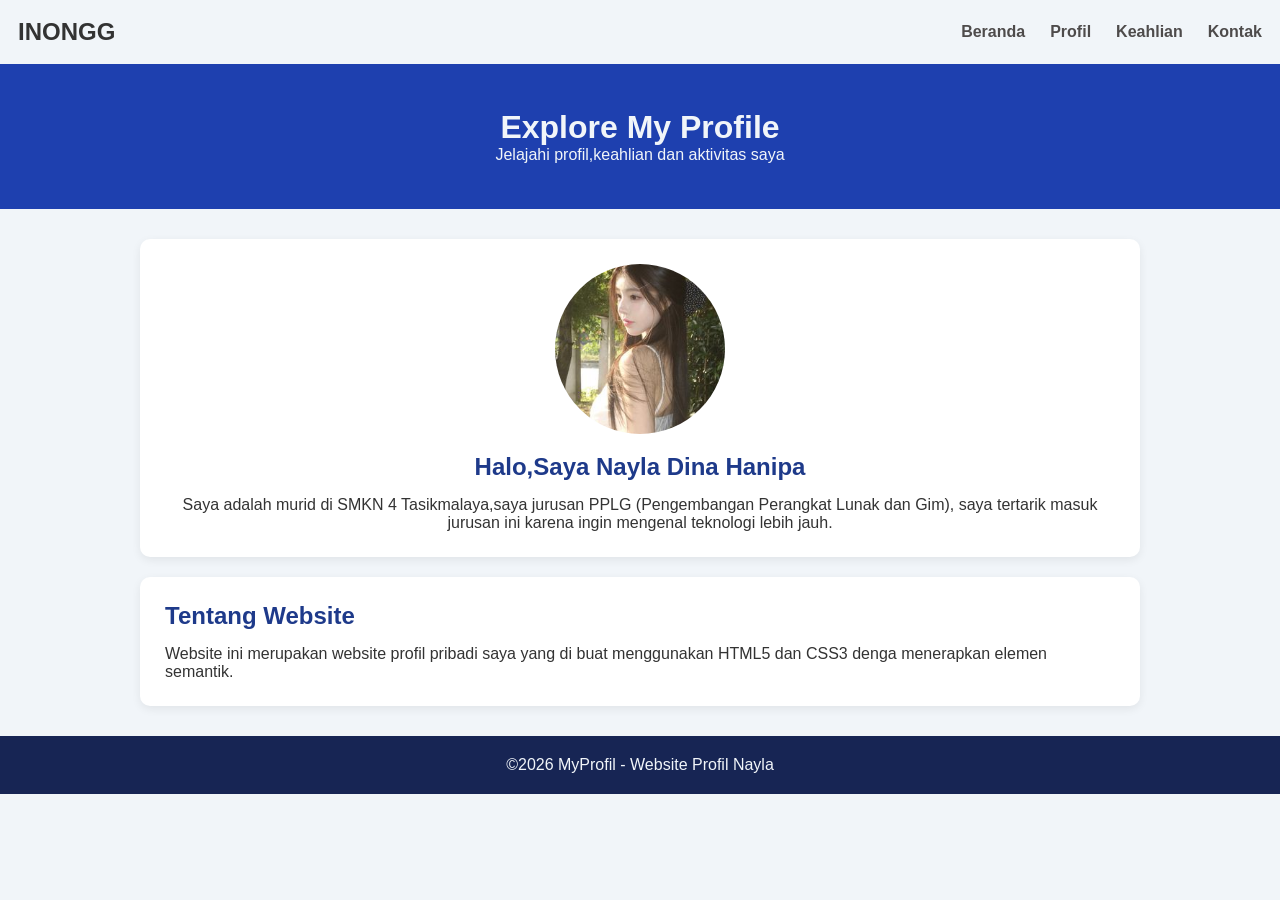
<file: index.html>
<!DOCTYPE html>
<html>
  <head>
    <title>Beranda</title>
    <link rel="stylesheet" href="style.css">
  </head>
  <body>
    <nav>
      <h1>INONGG</h1>
      <ul>
        <li><a href="index.html">Beranda</a></li>
        <li><a href="profil.html">Profil</a></li>
        <li><a href="keahlian.html">Keahlian</a></li>
        <li><a href="kontak.html">Kontak</a></li>
      </ul>
    </nav>
    
    <header>
      <h1>Explore My Profile</h1>
      <p>Jelajahi profil,keahlian dan aktivitas saya</p>
    </header>

    <main>
      <section class="format">
        <img src="gambar/profil.jpg" alt="foto pin">
        <h2>Halo,Saya Nayla Dina Hanipa </h2>
        <p>Saya adalah murid di SMKN 4 Tasikmalaya,saya jurusan PPLG (Pengembangan Perangkat Lunak dan Gim), saya tertarik masuk jurusan ini karena ingin mengenal teknologi lebih jauh. </p>
      </section>

      <section>
        <h2>Tentang Website </h2>
        <p>Website ini merupakan website profil pribadi saya yang di buat menggunakan HTML5 dan CSS3 denga  menerapkan elemen semantik.</p>
      </section>
    </main>
    <footer>
      <p>&copy;2026 MyProfil - Website Profil Nayla</p>
    </footer>
  </body>
</html>
</file>
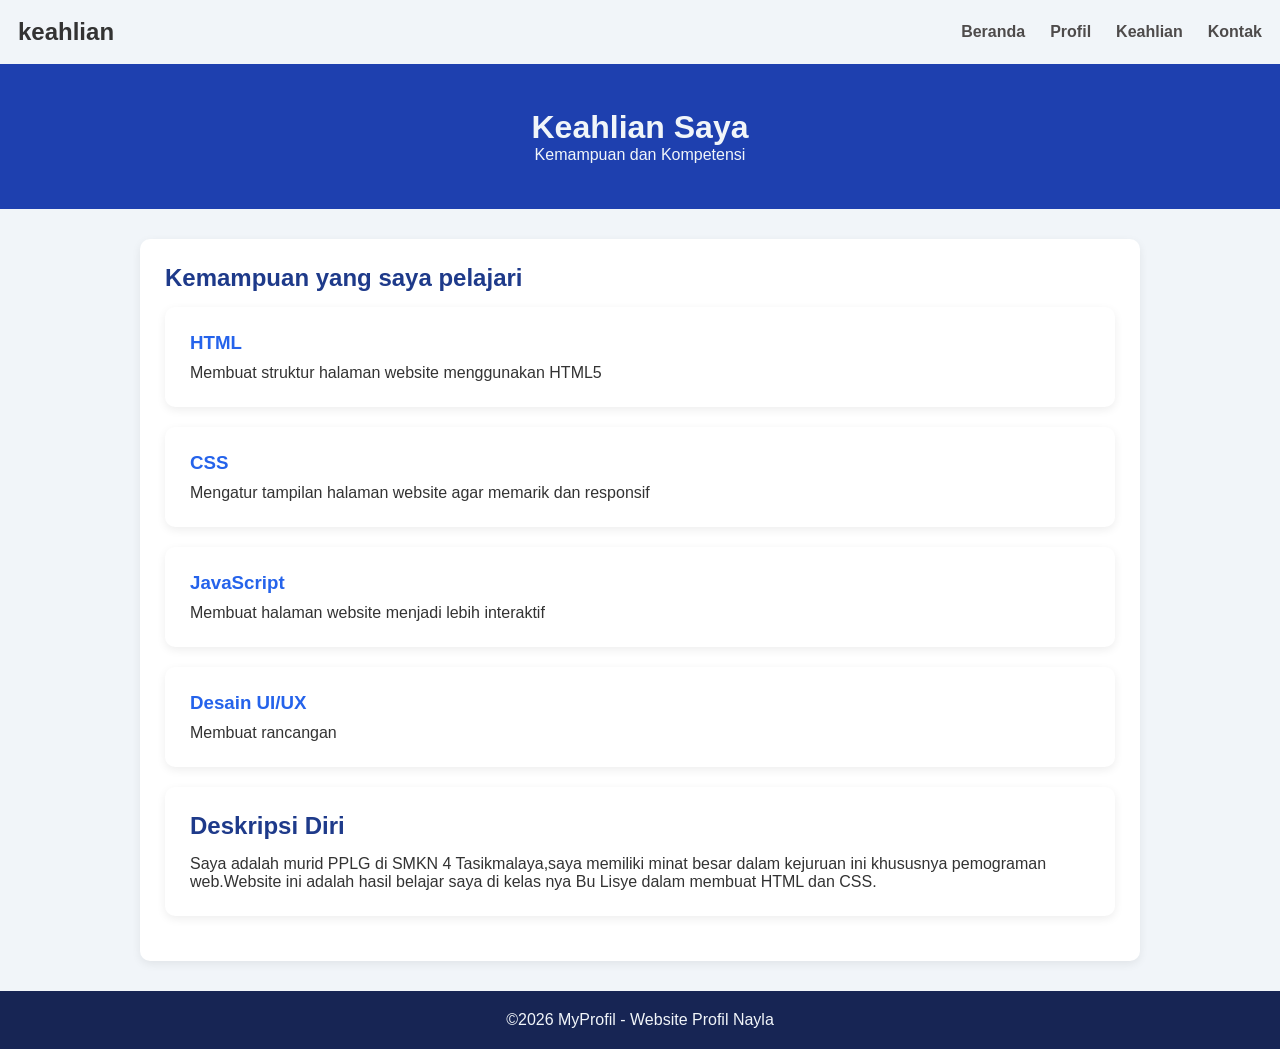
<file: keahlian.html>
<!DOCTYPE html>
<html>
  <head>
    <title>keahlian</title>
    <link rel="stylesheet" href="style.css">
  </head>
  <body>
        <nav>
      <h1>keahlian</h1>
      <ul>
        <li><a href="index.html">Beranda</a></li>
        <li><a href="profil.html">Profil</a></li>
        <li><a href="keahlian.html">Keahlian</a></li>
        <li><a href="kontak.html">Kontak</a></li>
      </ul>
    </nav>

    <header>
      <h1>Keahlian Saya</h1>
      <p>Kemampuan dan Kompetensi</p>
    </header>
    
    <main>
      <section>
        <h2>Kemampuan yang saya pelajari</h2>

      <article>
        <h3>HTML</h3>
        <p>Membuat struktur halaman website menggunakan HTML5</p>
      </article>

    <article>
        <h3>CSS</h3>
        <p>Mengatur tampilan halaman website agar memarik dan responsif</p>
      </article>

     <article>
        <h3>JavaScript</h3>
        <p>Membuat halaman website menjadi lebih interaktif</p>
     </article> 

     <article>
        <h3>Desain UI/UX</h3>
        <p>Membuat rancangan </p>
     </article> 
         
     <section>
      <h2>Deskripsi Diri</h2>
      <p>Saya adalah murid PPLG di SMKN 4 Tasikmalaya,saya memiliki minat besar dalam kejuruan ini khususnya pemograman web.Website ini adalah hasil belajar saya di kelas nya Bu Lisye dalam membuat HTML dan CSS.</p>
     </section>
    </section>
    </main>
    <footer>
      <p>&copy;2026 MyProfil - Website Profil Nayla</p>
    </footer>
  </body>
</html>
</file>
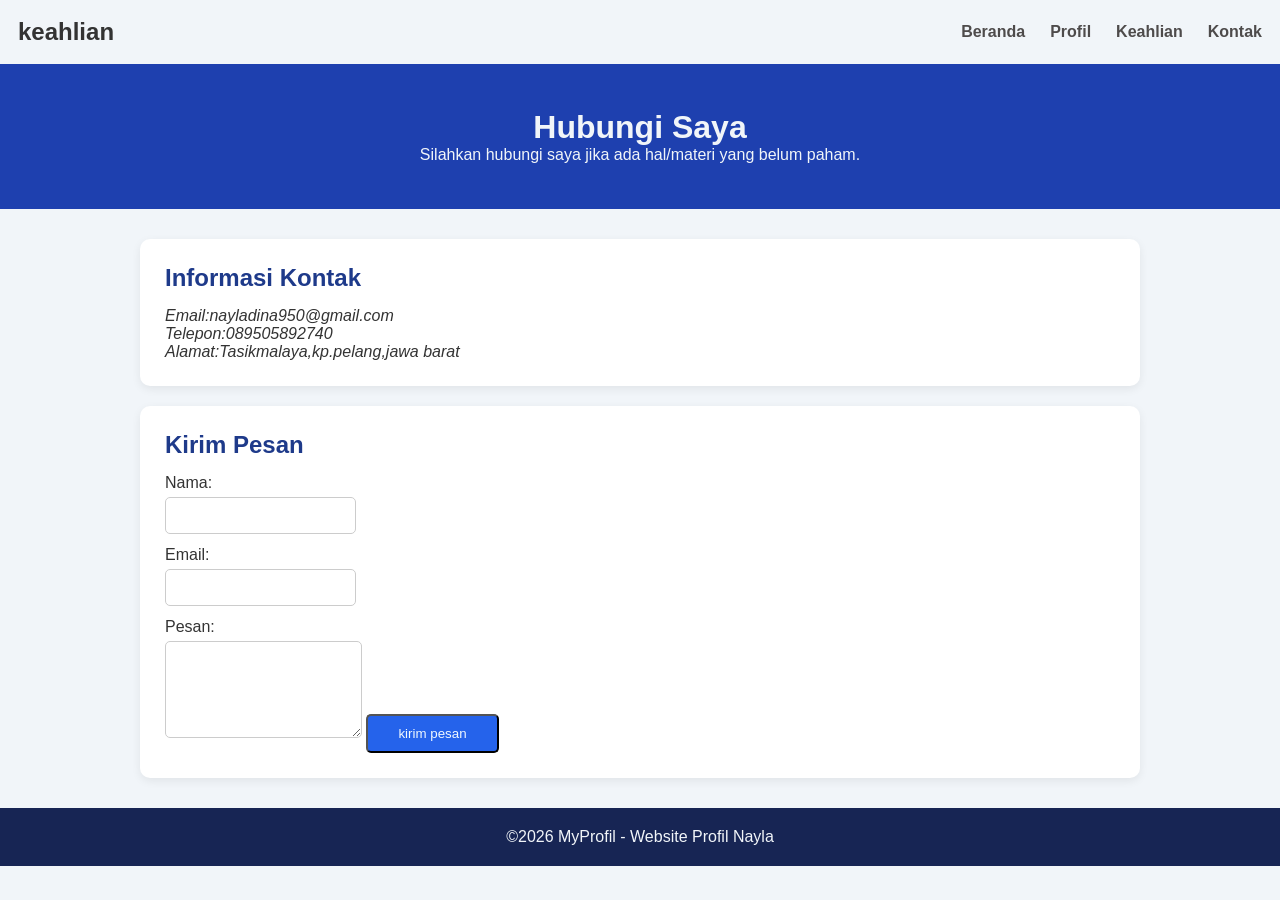
<file: kontak.html>
<!DOCTYPE html>
<html>
  <head>
    <title>Kontak</title>
    <link rel="stylesheet" href="style.css">
  </head>
  <body>
        <nav>
      <h1>keahlian</h1>
      <ul>
        <li><a href="index.html">Beranda</a></li>
        <li><a href="profil.html">Profil</a></li>
        <li><a href="keahlian.html">Keahlian</a></li>
        <li><a href="kontak.html">Kontak</a></li>
      </ul>
    </nav>

    <header>
      <h1>Hubungi Saya</h1>
      <p>Silahkan hubungi saya jika ada hal/materi yang belum paham.</p>
    </header>

    <main>
      <section>
        <h2>Informasi Kontak</h2>
        <address>
          <p>Email:nayladina950@gmail.com</p>
          <p>Telepon:089505892740</p>
          <p>Alamat:Tasikmalaya,kp.pelang,jawa barat </p>
        </address>
      </section>
      
      <section>
        <h2>Kirim Pesan</h2>
        <form action="" method="post">
          <label for="nama">Nama:</label><input type="text" name="nama" id="nama">
          <label for="email">Email:</label><input type="email" name="email" id="email">
          <label for="pesan">Pesan:</label><textarea name:="pesan" id="pesan" rows="5" required></textarea>
          <button type="submit">kirim pesan</button>
        </form>
      </section>
    </main>
     <footer>
       <p>&copy;2026 MyProfil - Website Profil Nayla</p>
     </footer>
    </body>
    </html>
</file>
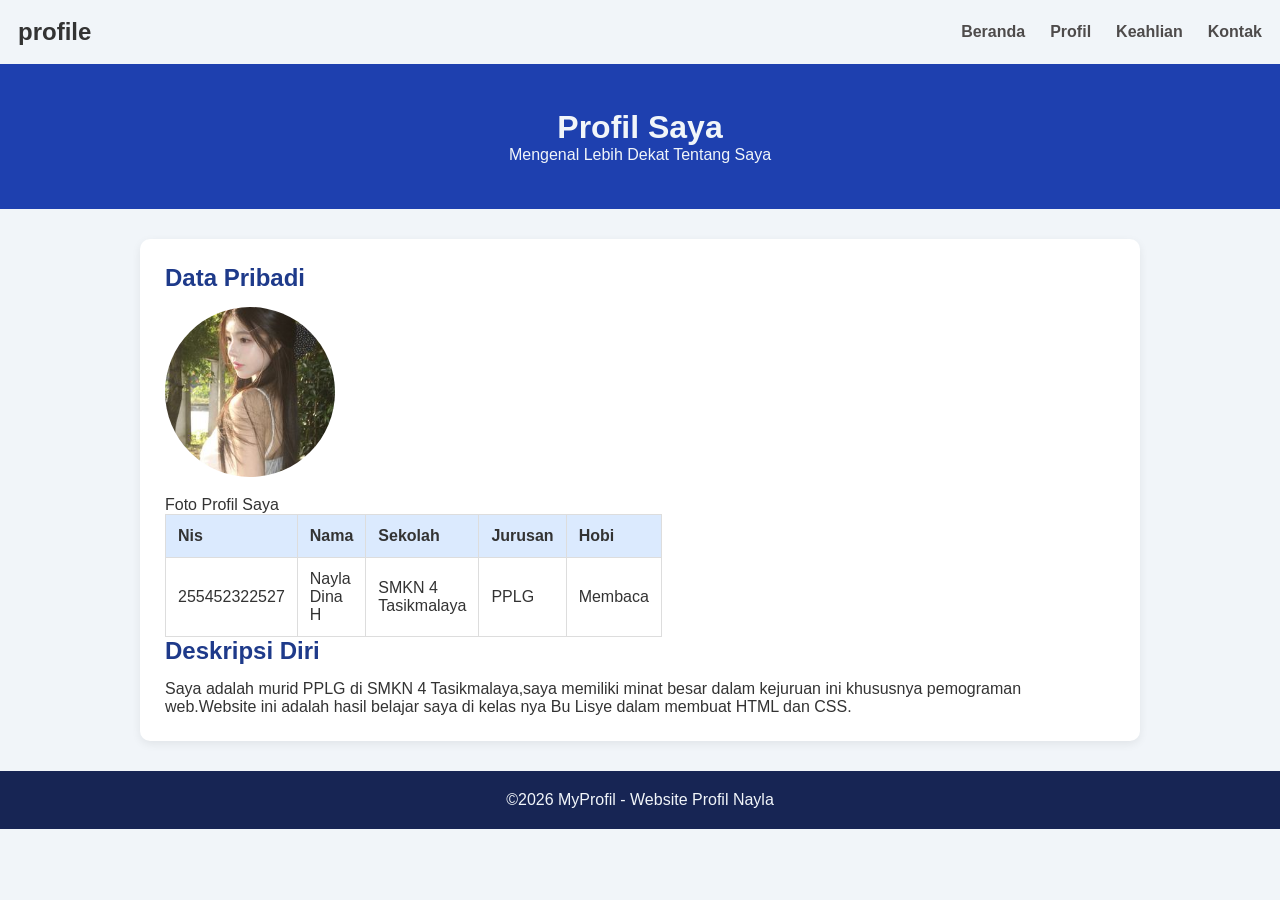
<file: profil.html>
<!DOCTYPE html>
<html>
  <head>
    <title>profil</title>
    <link rel="stylesheet" href="style.css">
  </head>
  <body>
    <nav>
      <h1>profile</h1>
      <ul>
        <li><a href="index.html">Beranda</a></li>
        <li><a href="profil.html">Profil</a></li>
        <li><a href="keahlian.html">Keahlian</a></li>
        <li><a href="kontak.html">Kontak</a></li>
      </ul>
    </nav>
      <header>
      <h1>Profil Saya</h1>
      <p>Mengenal Lebih Dekat Tentang Saya</p>
    </header>
  <main>
      <article>
        <h2>Data Pribadi</h2>

        <figure>
          <img src="gambar/profil.jpg" alt="foto pin">
          <figcaption>Foto Profil Saya</figcaption>
        </figure>

  <table>
   <tr>
     <th>Nis</th>
     <th>Nama</th>
     <th>Sekolah</th>
     <th>Jurusan</th>
     <th>Hobi</th>
   </tr>
   <tr>
     <td>255452322527</td>
     <td>Nayla Dina H</td>
     <td>SMKN 4 Tasikmalaya</td>
     <td>PPLG</td>
     <td>Membaca</td>
  </tr>
  </table>
    <h2>Deskripsi Diri</h2>
      <p>Saya adalah murid PPLG di SMKN 4 Tasikmalaya,saya memiliki minat besar dalam kejuruan ini khususnya pemograman web.Website ini adalah hasil belajar saya di kelas nya Bu Lisye dalam membuat HTML dan CSS.</p>
    </article>
    </section>
  </main>
   <footer>
    <p>&copy;2026 MyProfil - Website Profil Nayla</p>
   </footer>
  </body>
</html>
</file>
<file: style.css>
*{
  margin:0;
  padding:0;
  box-sizing: border-box;
}
body{
  font-family: Arial, Helvetica, sans-serif;
  background-color: #f1f5f9;
  color:#333;
  line-height: 1,6;
}
nav{
  background-color:#f1f5f9;
  padding:18px ;
  display: flex;
  justify-content: space-between;
  align-items: center;
  position: sticky;
  top:0;
  z-index: 100;
}
nav a{
  color:rgb(78,75,75);
  text-decoration: none;
  font-weight: bold;
;
}
nav ul{
  display: flex;
  list-style: none;
  gap:25px;
}
nav a:hover,
nav a.aktif{
  background-color:#3b82f6;
  border-radius: 5px;
}
header{
  text-align: center;
  padding: 30px 15px;
  background-color:#1e40af;
  color:#f1f5f9;
  padding: 45px 20px;
}
main{
  width: 85%;
  max-width: 1000px;
  margin:30px auto;
  }
section,article{
  background: white;
  padding: 25px;
  margin-bottom: 20px;
  border-radius:10px;
  box-shadow: 0 3px 10px #00000012;
  }
h2{
  color:#1e3a8a;
  margin-bottom: 15px;
  }
h3{
  color:#2563eb;
  margin-bottom: 10px;
  }
.format{
  text-align: center;
  }
.format img,figure img{
  width: 170px;
  height: 170px;
  object-fit: cover;
  border-radius: 50%;
  margin-bottom: 15px;
  }
footer{
  background-color:#172554;
  color:#f1f5f9;
  text-align: center;
  padding:20px;
  }
table{
  width: 100px;
  border-collapse: collapse;
  }
th,td{
  padding:12px;
  border:1px solid #ddd;
  text-align: left;
  }
th{
  background-color: #dbeafe;
  }
label{
 display: block;
  margin-top: 12px;
  }
input,
textarea{
  widht:100%;
  padding: 10px;
  margin-top: 5px;
  border:1px solid #ccc;
  border-radius: 5px;
  font-family: Arial;
  }
@media (max-width:600px){
  main{
   widht: 95%;
   }
  nav a{
    display: flex;
    }
  header{
    padding:25px;
    }
  }
button{
  background-color:#2563eb;
  color:aliceblue;
  padding:10px 30px;
  border-radius:5px;
  }
</file>
